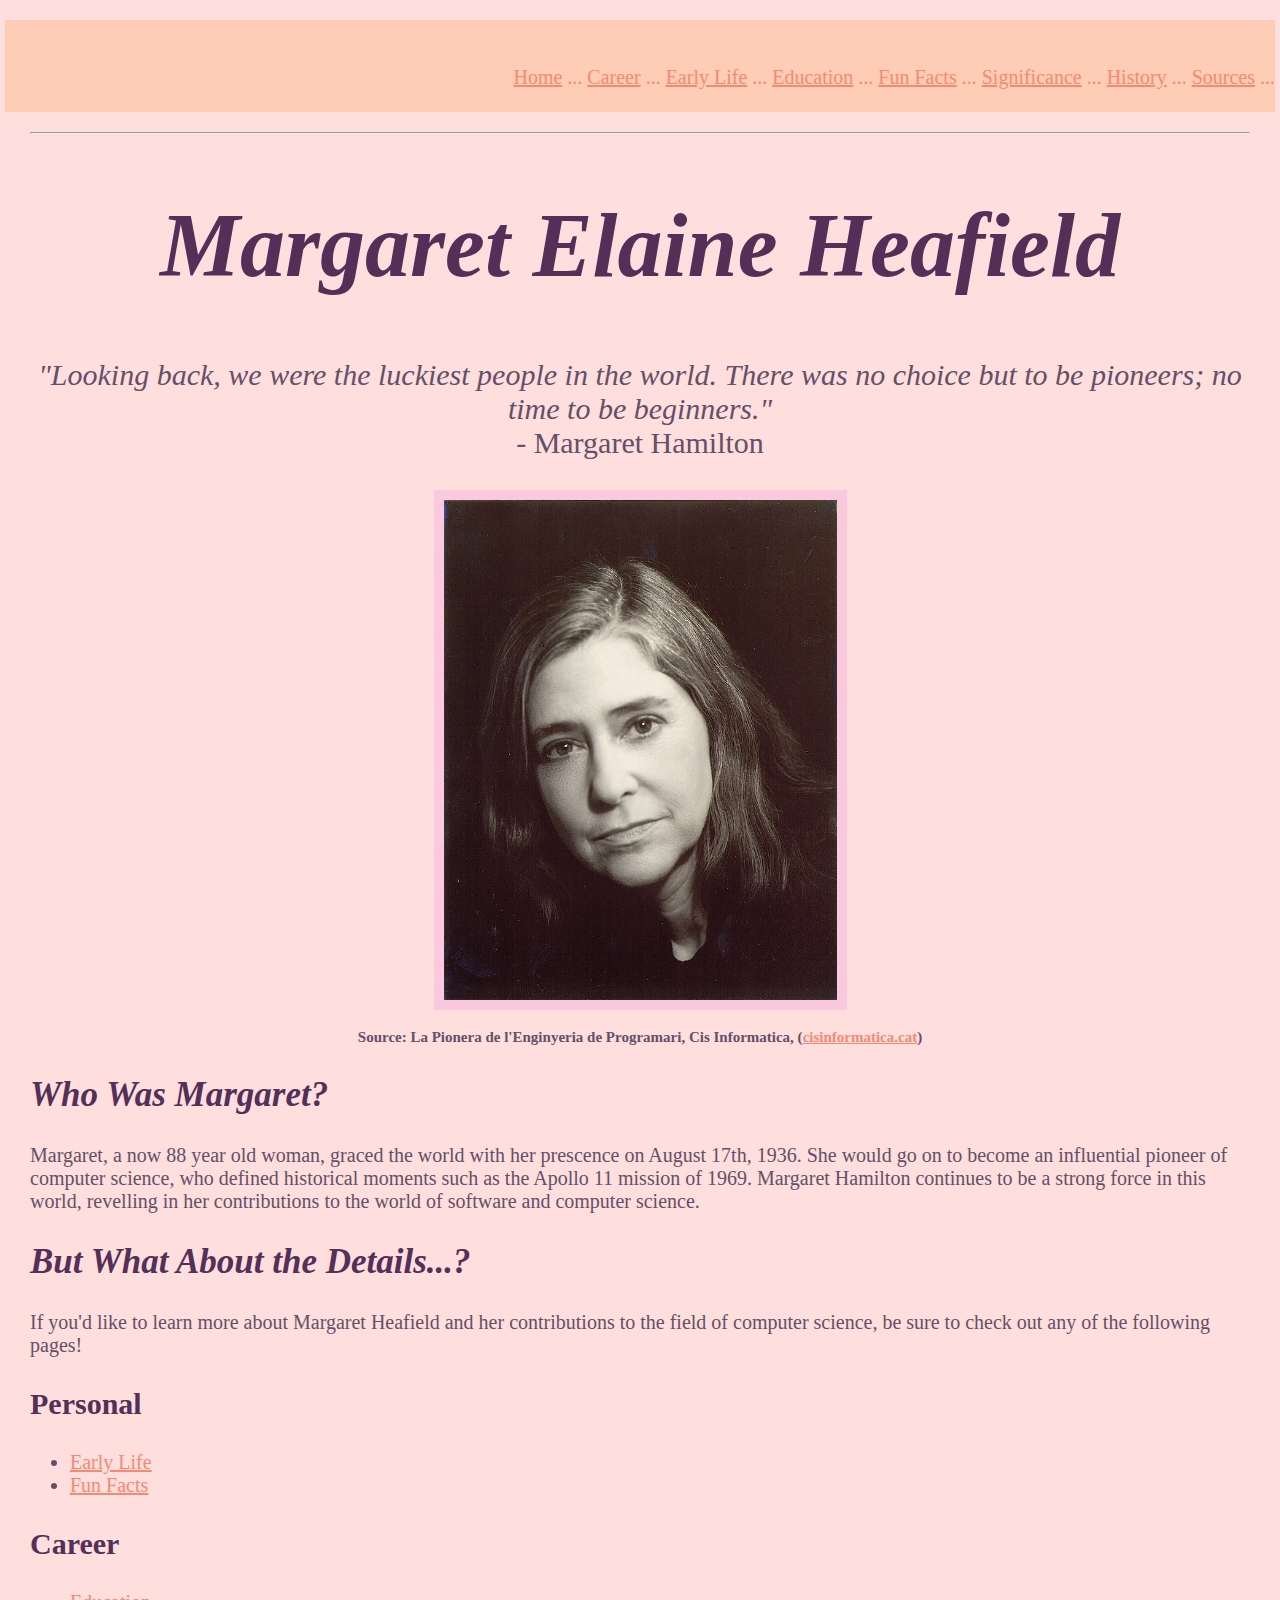
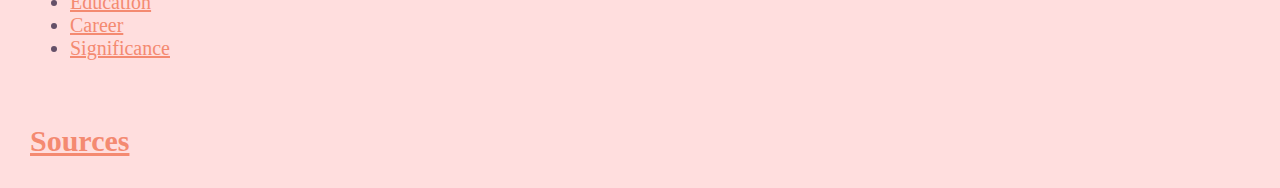
<file: index.html>
<!DOCTYPE html>

<html>
    <head>
        
        <title>Margaret Heafield</title>
        
        <link rel="stylesheet" type="text/css" href="/css/style.css">

        <!--Links to other pages-->
        <p class="index">
            <br><br>
            <a href="/index.html">Home</a>
            
            ...
            <a href="/html/career.html">Career</a>
            
            ...    
            <a href="/html/early-life.html">Early Life</a>
            
            ...    
            <a href="/html/education.html">Education</a>
           
            ...    
            <a href="/html/funfacts.html">Fun Facts</a>
            
            ...    
            <a href="/html/significance.html">Significance</a>
            
            ...    
            <a href="./html/history.html">History</a>
            
            ...
            <a href="/html/sources.html">Sources</a>
            ...    
            <br><br>
            </p>
    
    <hr>
    
<!--site coding after this point-->

    <body>
       <header> <h1 class="underline" id="titlepage">Margaret Elaine Heafield</h1></header>
        <main>
        <p class="quote"><em>"Looking back, we were the luckiest people in the world. 
        There was no choice but to be pioneers; no time to be beginners."</em> <br>
        - Margaret Hamilton</p>
        
        
        
        <center><img class="indeximgs" src="images/Margaret_Hamilton_1995.jpg" width="393px"
            height="500px"></center>
        <p class="imagecite"><strong>Source: La Pionera de l'Enginyeria de Programari, Cis Informatica, (<a href="https://www.cisinformatica.cat/margaret-hamilton-biografia/">cisinformatica.cat</a>)</strong></p>
        
        <h2>Who Was Margaret?</h2>
        <p>Margaret, a now 88 year old woman, graced the world with her prescence
        on August 17th, 1936. She would go on to become an influential pioneer of 
        computer science, who defined historical moments such as the Apollo 11 mission
        of 1969. Margaret Hamilton continues to be a strong force in this world, 
        revelling in her contributions to the world of software and computer science.</p>
        

<!--Starting on the meat and potatoes. Our information is after this now (links and stuff-->

        <h2>But What About the Details...?</h2>
        <p>If you'd like to learn more about Margaret Heafield 
        and her contributions to the field of computer science, 
        be sure to check out any of the following pages!</p>
    </main>
    <footer>
        <h3>Personal</h3>
        <ul>
            <li>
                <a href="./html/early-life.html">Early Life</a>
            </li>
    
            <li>
                <a href="./html/funfacts.html">Fun Facts</a>
            </li>
        </ul>
        <h3>Career</h3>
        <ul>
            <li>
                <a href="./html/education.html">Education</a>
            </li>
            <li>
                <a href="./html/career.html">Career</a>
            </li>
            <li>
                <a href="./html/significance.html">Significance</a>
            </li>
        </ul>
        
        <br>
        <h3 id="frontpagesources"><a href="./html/sources.html">Sources</a></h3>
    </footer>
    </body>
</html>
</file>
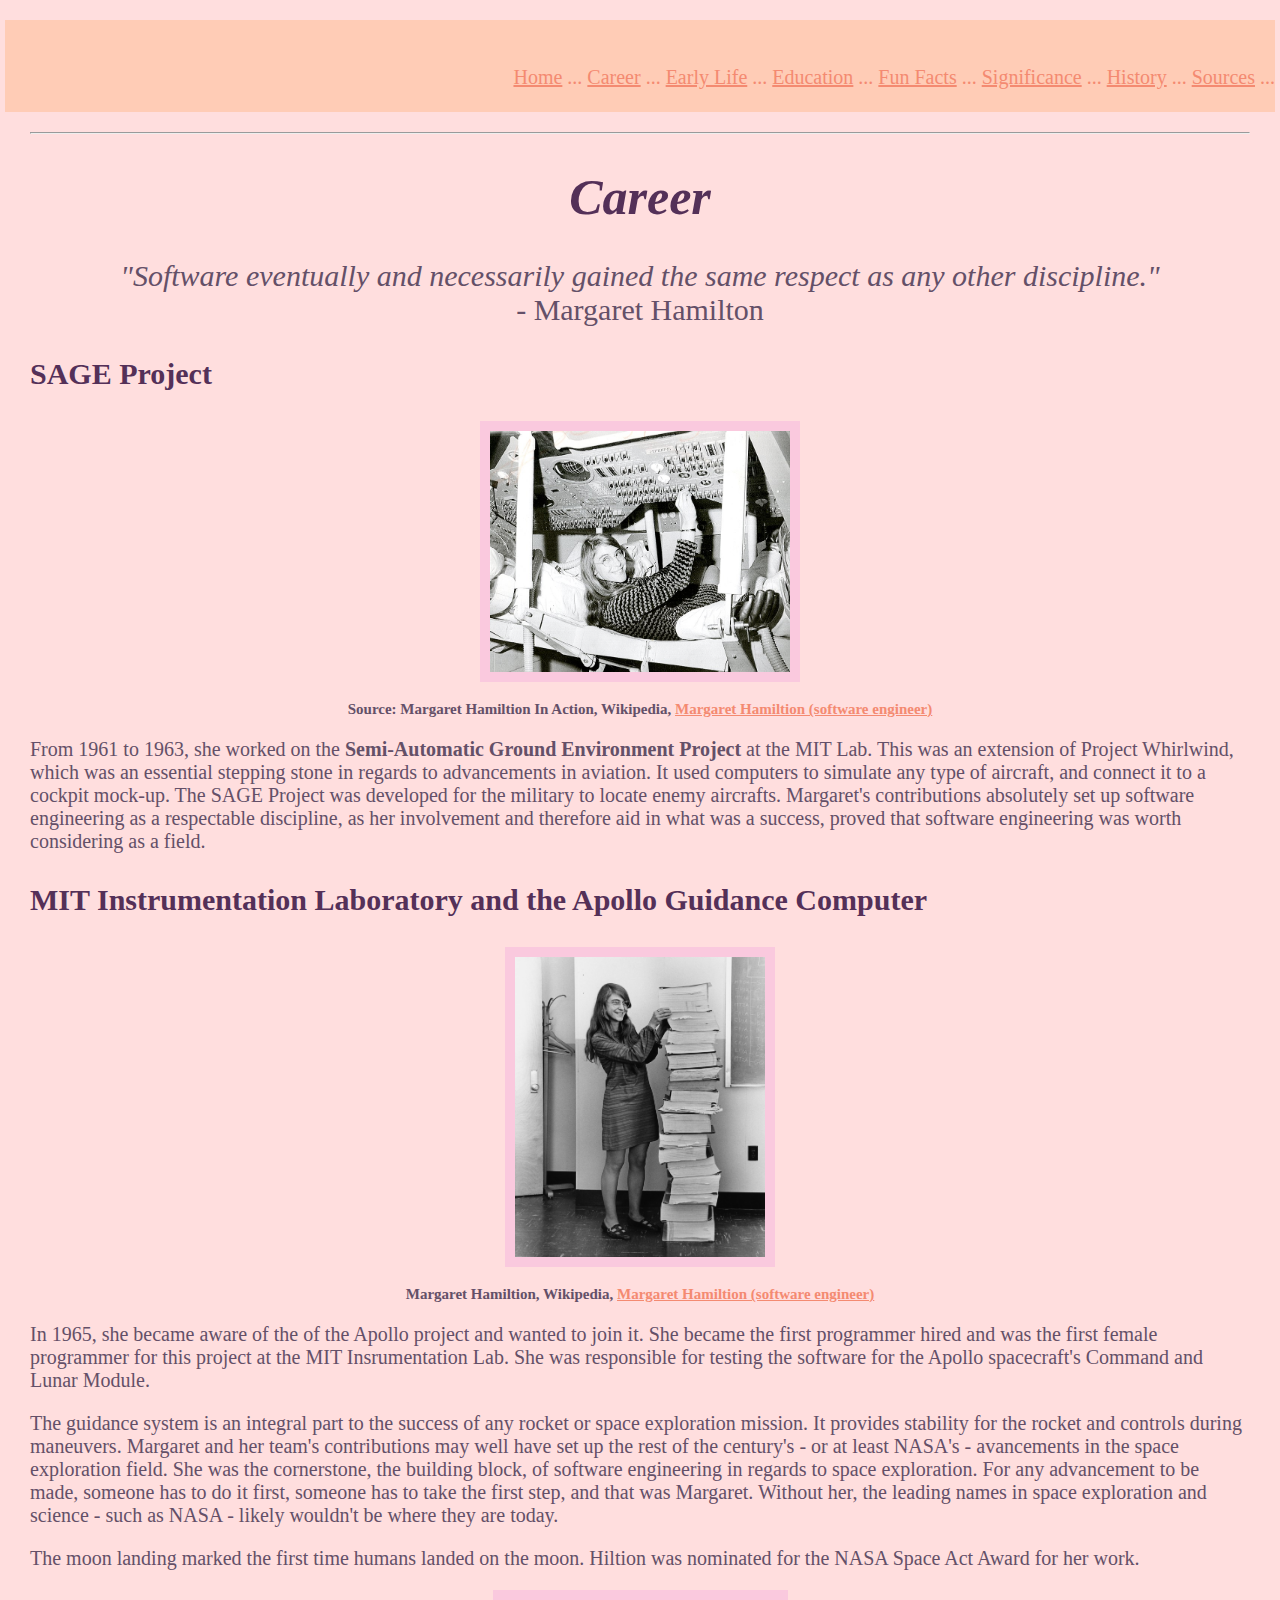
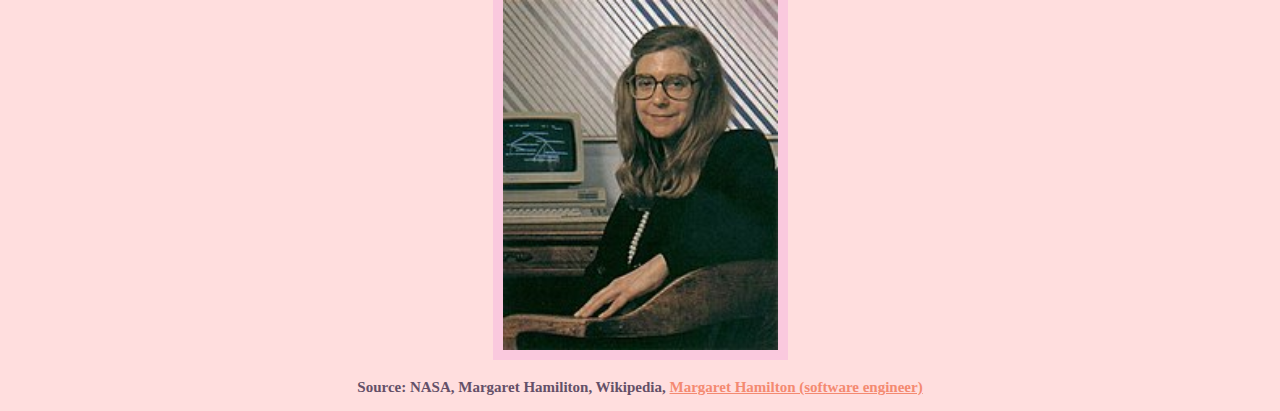
<file: html/career.html>
<!DOCTYPE html>
<html>
    <head>
        <title>Career</title>
        
        <link rel="stylesheet" type="text/css" href="../css/style.css">

        <!--Links to other pages-->
        <p class="index">
            <br><br>
            <a href="/index.html">Home</a>
            
            ...
            <a href="career.html">Career</a>
            
            ...    
            <a href="early-life.html">Early Life</a>
            
            ...    
            <a href="education.html">Education</a>
           
            ...    
            <a href="funfacts.html">Fun Facts</a>
            
            ...    
            <a href="significance.html">Significance</a>
            
            ...    
            <a href="history.html">History</a>
            
            ...
            <a href="sources.html">Sources</a>
            ...    
            <br><br>
            </p>
    
    <hr>
    
<!--site coding after this point-->

    <body>
       <header><h1>Career</h1></header>
       <main> <p class="quote"><em>"Software eventually and necessarily gained the same respect as any other discipline."</em><br> - Margaret Hamilton</p>
        <h3>SAGE Project</h3>
        
         <center><img class="careerimgs" src="/images/Margaret_Hamilton_in_action.jpg" width="300px"height-="175px"></center>
       <p class="imagecite"><strong> Source: Margaret Hamiltion In Action, Wikipedia, <a href="https://en.wikipedia.org/wiki/File:Margaret_Hamilton_-_restoration.jpg">Margaret Hamiltion (software engineer)</a></strong></p>
       
        <p>From 1961 to 1963, she worked on the 
        <b>Semi-Automatic Ground Environment Project</b> at the MIT Lab. This was
        an extension of Project Whirlwind, which was an essential
        stepping stone in regards to advancements in aviation.
        It used computers to simulate any type of aircraft, and connect
        it to a cockpit mock-up. 
        
        The SAGE Project was developed for the military to locate enemy aircrafts.
        Margaret's contributions absolutely set up software engineering
        as a respectable discipline, as her involvement and therefore aid
        in what was a success, proved that software engineering was worth considering
        as a field.</p>
        
        <h3>MIT Instrumentation Laboratory and the Apollo Guidance Computer</h3>
        
         <center><img class="careerimgs" src="/images/Margaret_Hamilton_-_restoration.jpg" width="250px" height="300px"></center>
      <strong><p class="imagecite"> Margaret Hamiltion, Wikipedia, <a href="https://en.wikipedia.org/wiki/File:Margaret_Hamilton_-_restoration.jpg"> Margaret Hamiltion (software engineer)</a></strong></p>
        
        <p> In 1965, she became aware of the of the Apollo project and wanted to 
        join it. She became the first programmer hired and was the first female 
        programmer for this project at the MIT Insrumentation Lab. She was 
        responsible for testing the software for the Apollo spacecraft's 
        Command and Lunar Module.</p>
        <p>The guidance system is an integral part to the success of any
        rocket or space exploration mission. It provides stability for the
        rocket and controls during maneuvers. Margaret and her team's contributions
        may well have set up the rest of the century's - or at least NASA's - 
        avancements in the space exploration field. She was the cornerstone, the
        building block, of software engineering in regards to space exploration.
        For any advancement to be made, someone has to do it first, someone has to take the
        first step, and that was Margaret. Without her, the leading names
        in space exploration and science - such as NASA - likely wouldn't be where they 
        are today.</P>
        
        <p>The moon landing marked the first time humans landed on the moon. Hiltion was nominated for the NASA Space Act Award for her work.</p>
        
        
        
        <center><img class="careerimgs" src="/images/Margaret.jpg"
        width="275px"height="350px"></center>
        
        <p class="imagecite"><strong> Source: NASA, Margaret Hamiliton, Wikipedia, <a href="https://en.wikipedia.org/wiki/Margaret_Hamilton_(software_engineer)#Career"> Margaret Hamilton (software engineer)</a></strong></p>
    </main>
    </body>
    
</html>
</file>
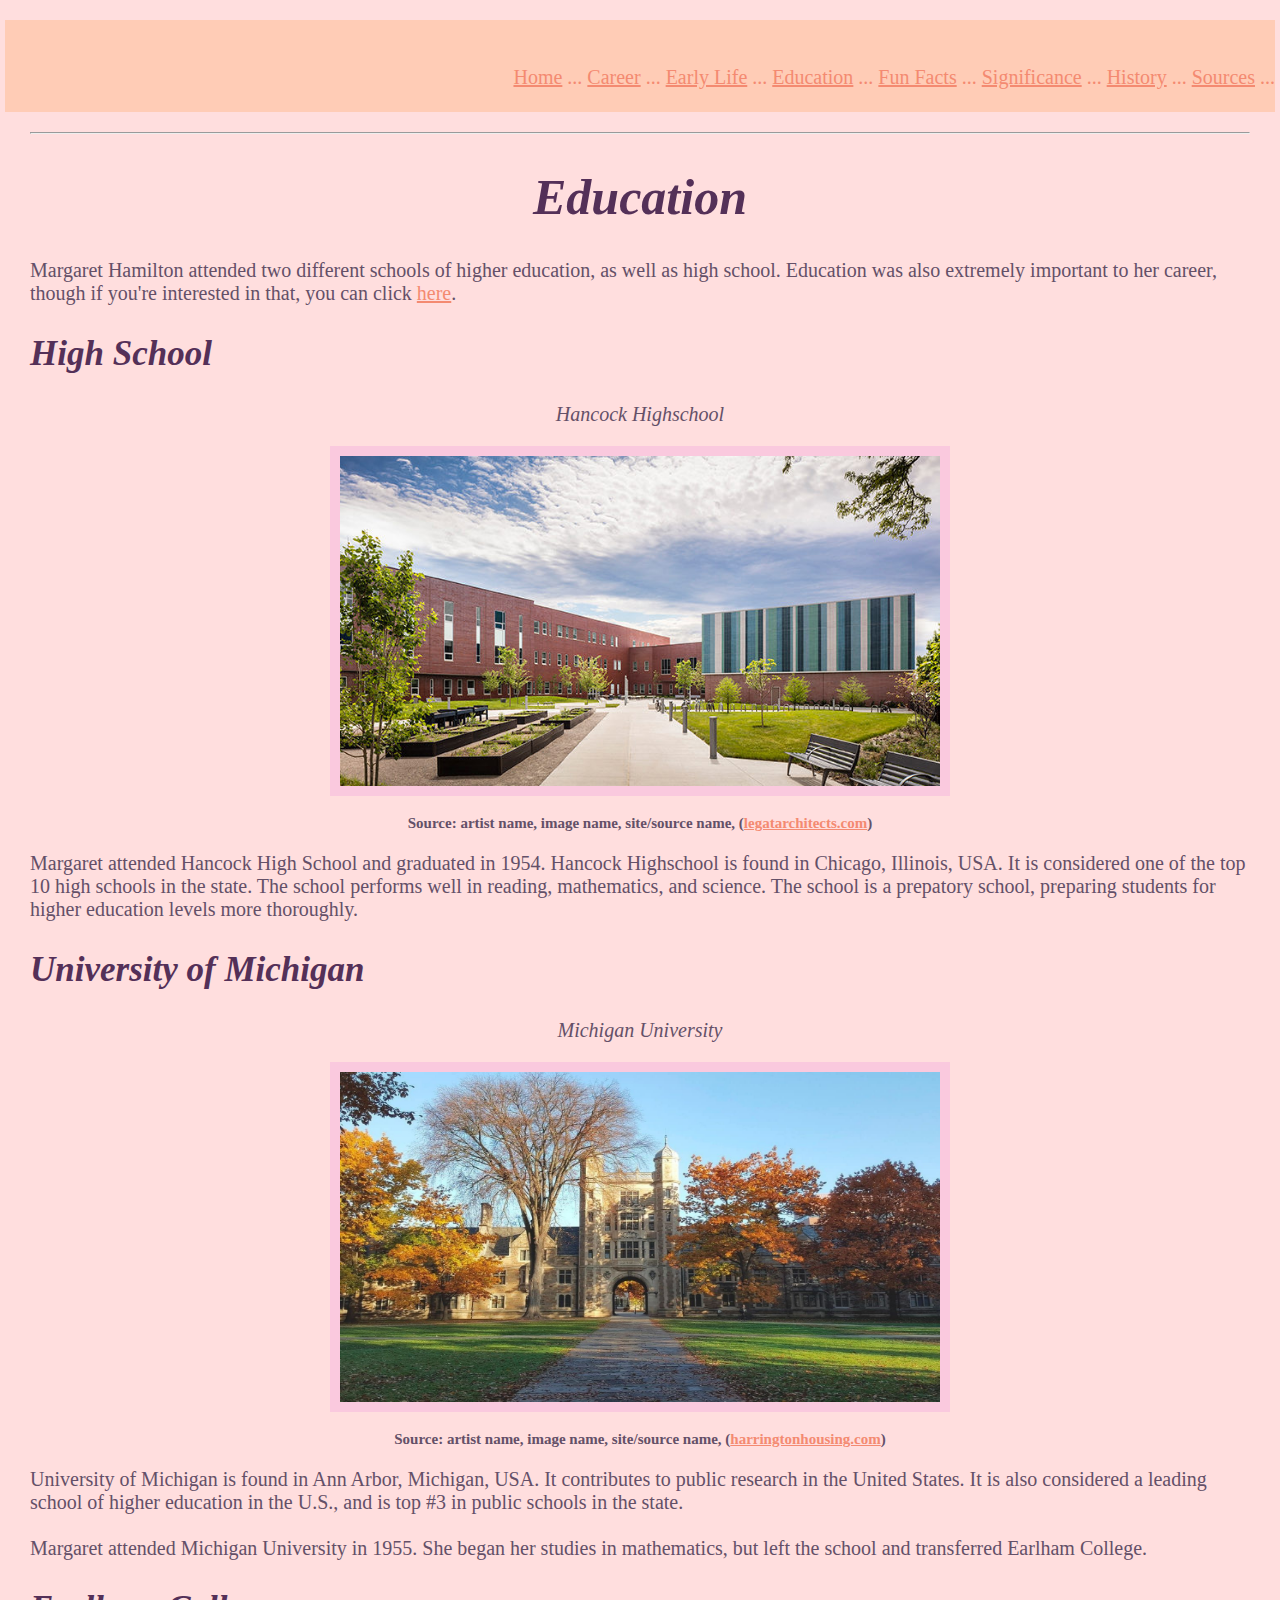
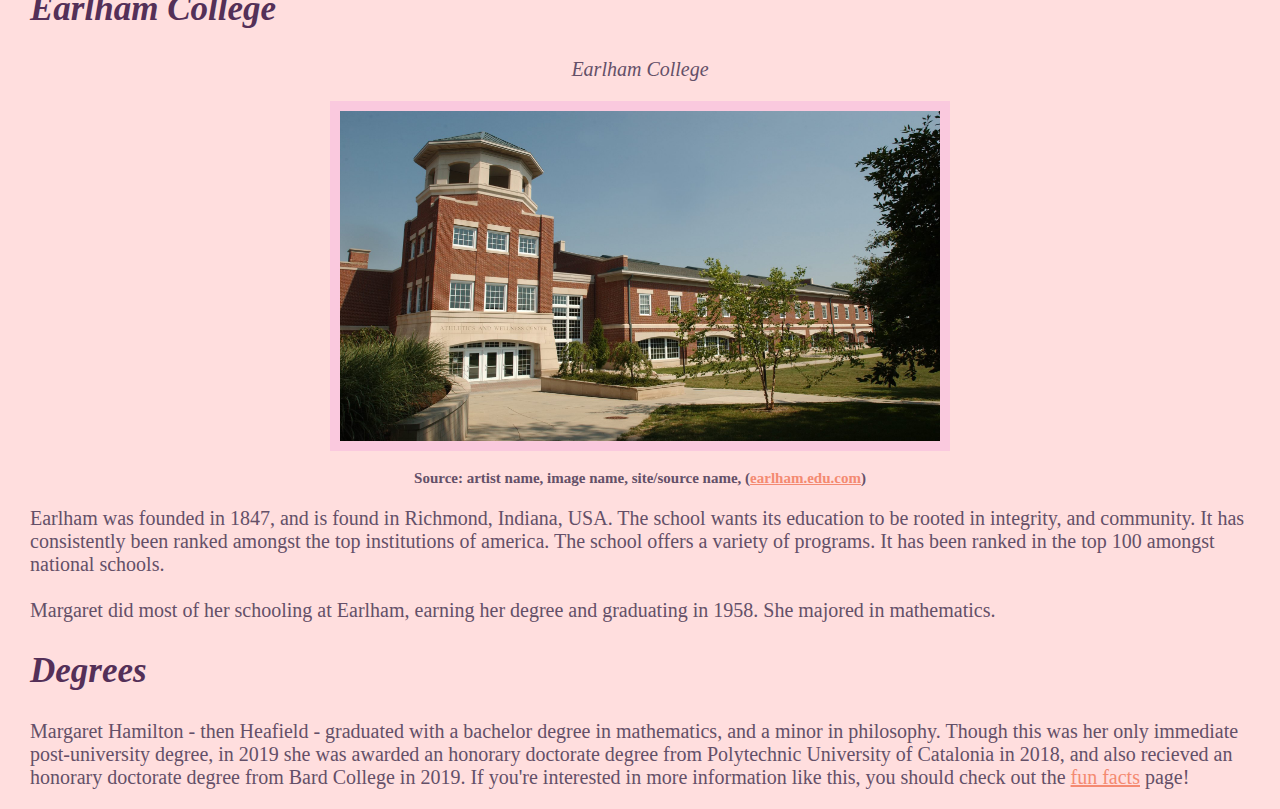
<file: html/education.html>
<!DOCTYPE html>
<html>
    <head>
        <title>Education</title>
        
        <link rel="stylesheet" type="text/css" href="../css/style.css">

        <!--Links to other pages-->
        <p class="index">
            <br><br>
            <a href="/index.html">Home</a>
            
            ...
            <a href="career.html">Career</a>
            
            ...    
            <a href="early-life.html">Early Life</a>
            
            ...    
            <a href="education.html">Education</a>
           
            ...    
            <a href="funfacts.html">Fun Facts</a>
            
            ...    
            <a href="significance.html">Significance</a>
            
            ...    
            <a href="history.html">History</a>
            
            ...
            <a href="sources.html">Sources</a>
            ...    
            <br><br>
            </p>
    
    <hr>
    
<!--site coding after this point-->

    <body>
       <header> <h1>Education</h1></header>
        <main>
        <p>Margaret Hamilton attended two different schools of higher education,
        as well as high school. Education was also extremely important to her career,
        though if you're interested in that, you can click <a href="career.html">here</a>.</p>
        
        <h2>High School</h2>
        
        <!--image-->
        
        <p class="center"><i>Hancock Highschool</i></p>
        <center><img class="educationimgs" src="/images/highschool.jpg" 
        width="600px"height="330px"></center>
        <p class="imagecite"><strong>Source: artist name, image name, site/source name, 
        (<a href="https://www.legat.com/hancock-high-school-named-midwests-best-k-12-education-project-by-enr-midwest/">legatarchitects.com</a>)</strong></p>
        
        <p>Margaret attended Hancock High School and graduated in 1954. Hancock 
        Highschool is found in Chicago, Illinois, USA. It is considered one of the top 10
        high schools in the state. The school performs well in reading, mathematics, and science.
        The school is a prepatory school, preparing students for higher education levels more thoroughly.</p>
        
        <h2>University of Michigan</h2>
        
        <!--image-->

        <p class="center"><i>Michigan University</i></p>
        <center><img class="educationimgs" src="/images/university-of-michigan.jpg" 
        width="600px"height="330px"></center>
        <p class="imagecite"><strong>Source: artist name, image name, site/source name, 
        (<a href="https://www.harringtonhousing.com/news/what-makes-the-university-of-michigan-unique">harringtonhousing.com</a>)</strong></p>

        
        <p>
            
        University of Michigan is found in Ann Arbor, Michigan, USA. 
        It contributes to public research in the United States. It is also considered
        a leading school of higher education in the U.S., and is top #3 in public schools
        in the state.
        
        <br><br>
        
        Margaret attended Michigan University in 1955. She began her studies in 
        mathematics, but left the school and transferred Earlham College. 
        
        </p>
        
       
        <!--earlham college-->

        <h2>Earlham College</h2>
        
        <!--image-->
        
        <p class="center"><i>Earlham College</i></p>
        <center>
            <img class="educationimgs" src="/images/earlham-college.jpg" 
        width="600px"height="330px"></center>
        <p class="imagecite"><strong>Source: artist name, image name, site/source name, 
        (<a href="https://earlham.edu/academics/majors-minors-programs/athletics-wellness-and-physical-education/">earlham.edu.com</a>)</strong></p>
        
        <!--where is this place? basics of uni. one fun fact.-->
        
        <p>
            
        Earlham was founded in 1847, and is found in Richmond, Indiana, USA. The 
        school wants its education to be rooted in integrity, and community. It
        has consistently been ranked amongst the top institutions of america. The
        school offers a variety of programs. It has been ranked in the top 100 
        amongst national schools. 
            
            <br><br>
        Margaret did most of her schooling at Earlham, earning her degree and 
        graduating in 1958. She majored in mathematics.
        
        </p>
        
        
        <!--degrees.-->
        
        
        <h2>Degrees</h2>
        <p>Margaret Hamilton - then Heafield - graduated with a bachelor degree in 
        mathematics, and a minor in philosophy.
        Though this was her only immediate post-university degree, 
        in 2019 she was awarded an honorary doctorate degree from Polytechnic
        University of Catalonia in 2018, 
        and also recieved an honorary doctorate degree from Bard College in 2019.
        If you're interested in more information like this, you should check out
        the <a href="funfacts.html">fun facts</a> page!</p>
    </main>
    </body>
    </html>
</file>
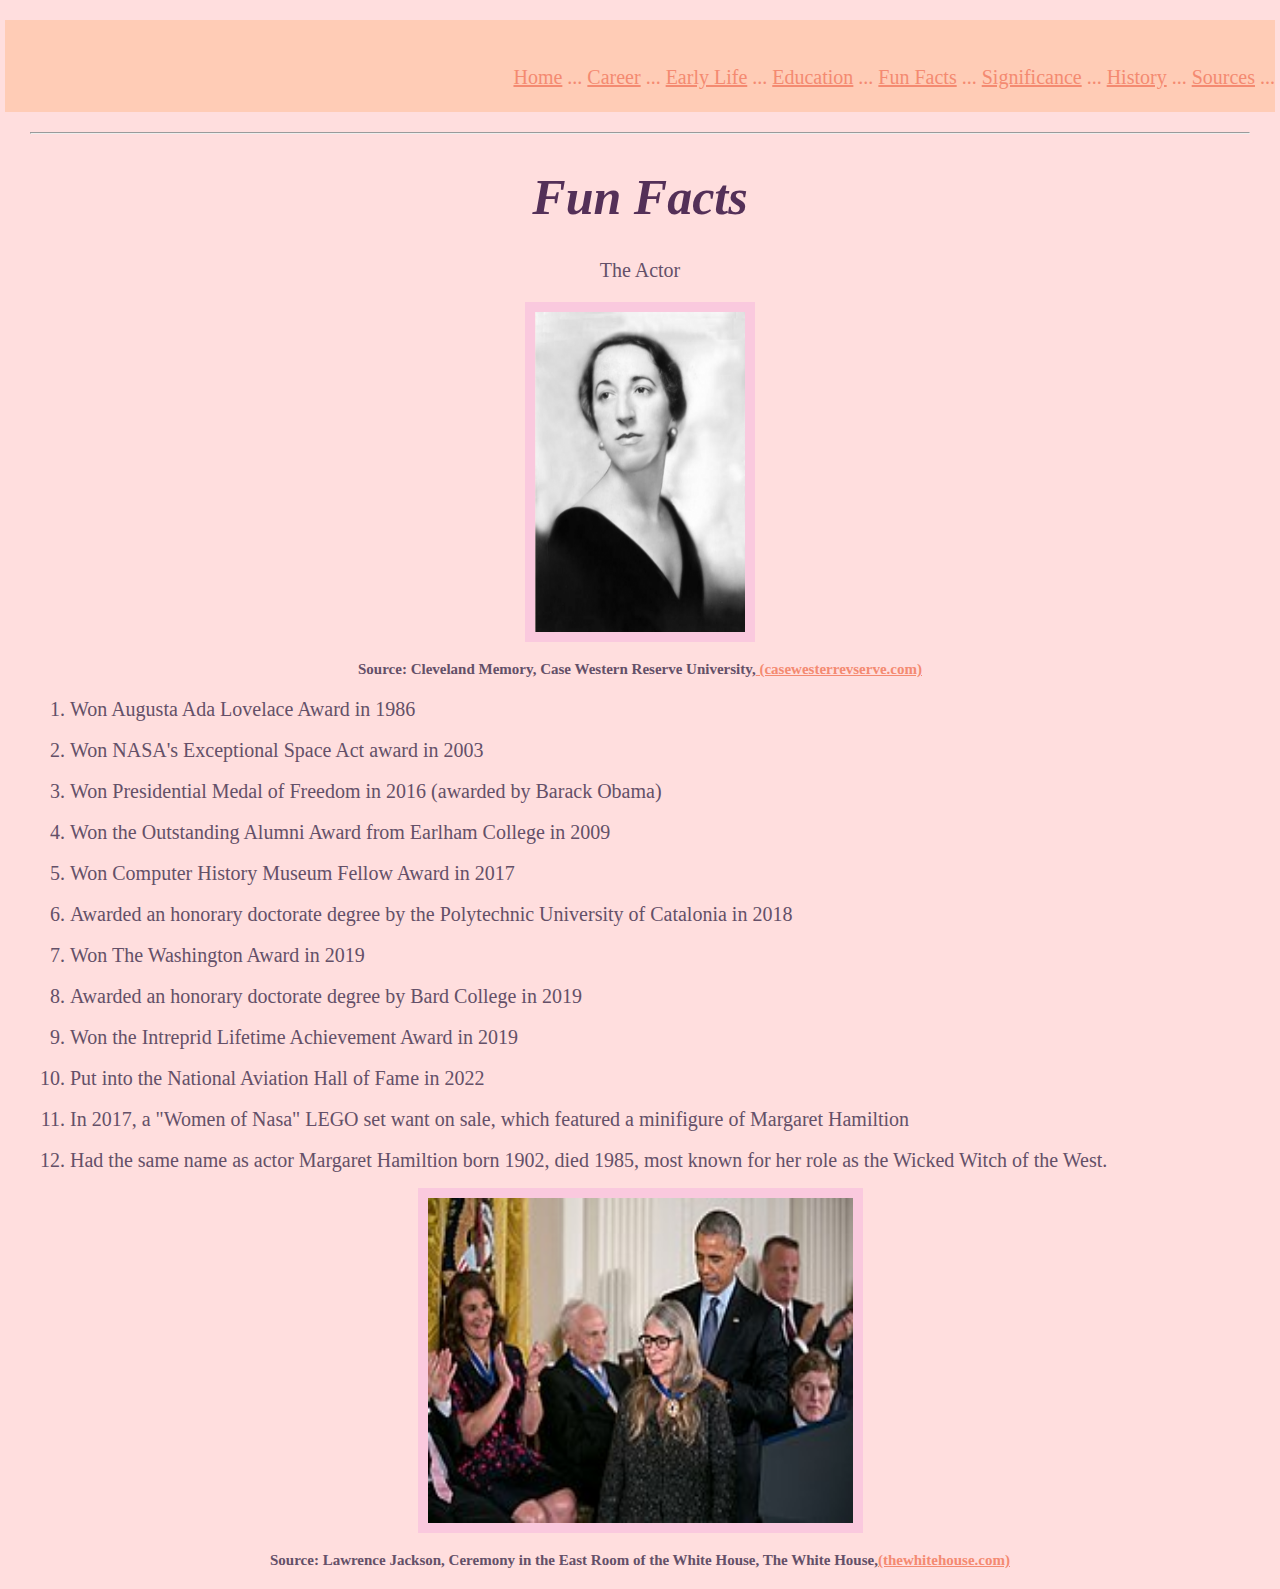
<file: html/funfacts.html>
<!DOCTYPE html>
<html>
    <title>Fun Facts</title>
    
    <link rel="stylesheet" type="text/css" href="../css/style.css">

<!--Links to other pages-->
<p class="index">
    <br><br>
    <a href="/index.html">Home</a>
    
    ...
    <a href="career.html">Career</a>
    
    ...    
    <a href="early-life.html">Early Life</a>
    
    ...    
    <a href="education.html">Education</a>
   
    ...    
    <a href="funfacts.html">Fun Facts</a>
    
    ...    
    <a href="significance.html">Significance</a>
    
    ...    
    <a href="history.html">History</a>
    
    ...
    <a href="sources.html">Sources</a>
    ...    
    <br><br>
    </p>
    
    <hr>
    
<!--site coding after this point-->
    
    
    <body>
       <header><h1>Fun Facts</h1></header> 
       <main><p class="center">The Actor</p>
      <center> <img class="funfactsimgs" id="thisimgisdif" src="/images/Margaret Hamilton-actor.webp" width="210" height="320"></center> 
         

<p class="imagecite"><strong> Source: Cleveland Memory, Case Western Reserve University,<a href="https://case.edu/ech/articles/h/hamilton-margaret"> (casewesterrevserve.com)</a></strong></p>

        <p>
            <ol>
                <li>Won Augusta Ada Lovelace Award in 1986</li><br>
                <li>Won NASA's Exceptional Space Act award in 2003</li><br>
                <li>Won Presidential Medal of Freedom in 2016 (awarded by Barack Obama)</li><br>
                <li>Won the Outstanding Alumni Award from Earlham College in 2009</li><br>
                <li>Won Computer History Museum Fellow Award in 2017</li><br>
                <li>Awarded an honorary doctorate degree by the Polytechnic University of Catalonia in 2018</li><br>
                <li>Won The Washington Award in 2019</li><br>
                <li>Awarded an honorary doctorate degree by Bard College in 2019</li><br>
                <li>Won the Intreprid Lifetime Achievement Award in 2019 </li><br>
                <li>Put into the National Aviation Hall of Fame in 2022</li><br>
                <li>In 2017, a "Women of Nasa" LEGO set want on sale, which featured a minifigure of Margaret Hamiltion</li><br>
                <li>Had the same name as actor Margaret Hamiltion born 1902, died 1985, most known for her role as the Wicked Witch of the West.</li>
                </ol>


<center><img class="funfactsimgs" src="/images/Medal_of_Freedom_from_Obama.jpg" width="425px" height="325px"></center>
                <p class="imagecite"><strong> Source: Lawrence Jackson, Ceremony in the East Room of the White House, The White House,<a href="https://obamawhitehouse.archives.gov/blog/2016/11/22/celebrating-presidential-medal-freedom-winners-science-and-tech-garwin-hopper-and">(thewhitehouse.com)</a></strong></p>
        </p>
    </main>
    </body>
</html>
</file>
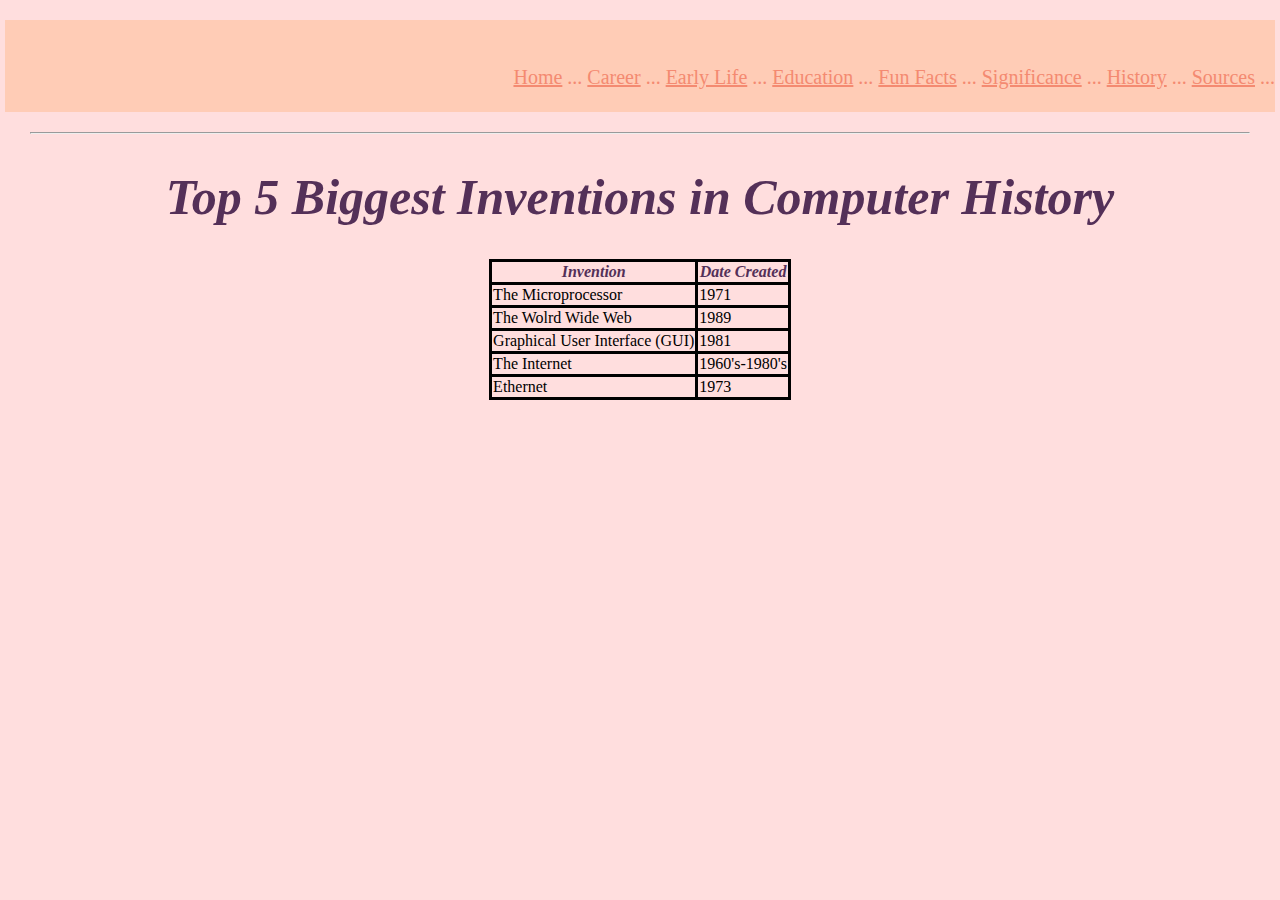
<file: html/history.html>
<!DOCTYPE html>
<html>
    <head><title>History</title>
        <link rel="stylesheet" type="text/css" href="../css/style.css">
    </head>
    <!--Links to other pages-->
    <p class="index">
        <br><br>
        <a href="/index.html">Home</a>
        
        ...
        <a href="career.html">Career</a>
        
        ...    
        <a href="early-life.html">Early Life</a>
        
        ...    
        <a href="education.html">Education</a>
       
        ...    
        <a href="funfacts.html">Fun Facts</a>
        
        ...    
        <a href="significance.html">Significance</a>
        
        ...    
        <a href="history.html">History</a>
        
        ...
        <a href="sources.html">Sources</a>
        ...    
        <br><br>
        </p>
        
        <hr>
        
    <!--site coding after this point-->
<body> 
    <header><h1>Top 5 Biggest Inventions in Computer History</h1></header>
    <p>
        <table>
            <tr>
                <th>Invention</th>
                <th>Date Created</th>
               
            </tr>
            <tr>
                <td>The Microprocessor</td>
                <td>1971</td>
            </tr>
            <tr>
                <td>The Wolrd Wide Web</td>
                <td>1989</td>
            </tr>
            <tr>
                <td>Graphical User Interface (GUI)</td>
                <td>1981</td>
            </tr>
            <tr>
                <td>The Internet</td>
                <td>1960's-1980's</td>
            </tr>
            <tr>
                <td>Ethernet</td>
                <td>1973</td>
            </tr>
        </table>
    </p>
</body>
</html>
</file>
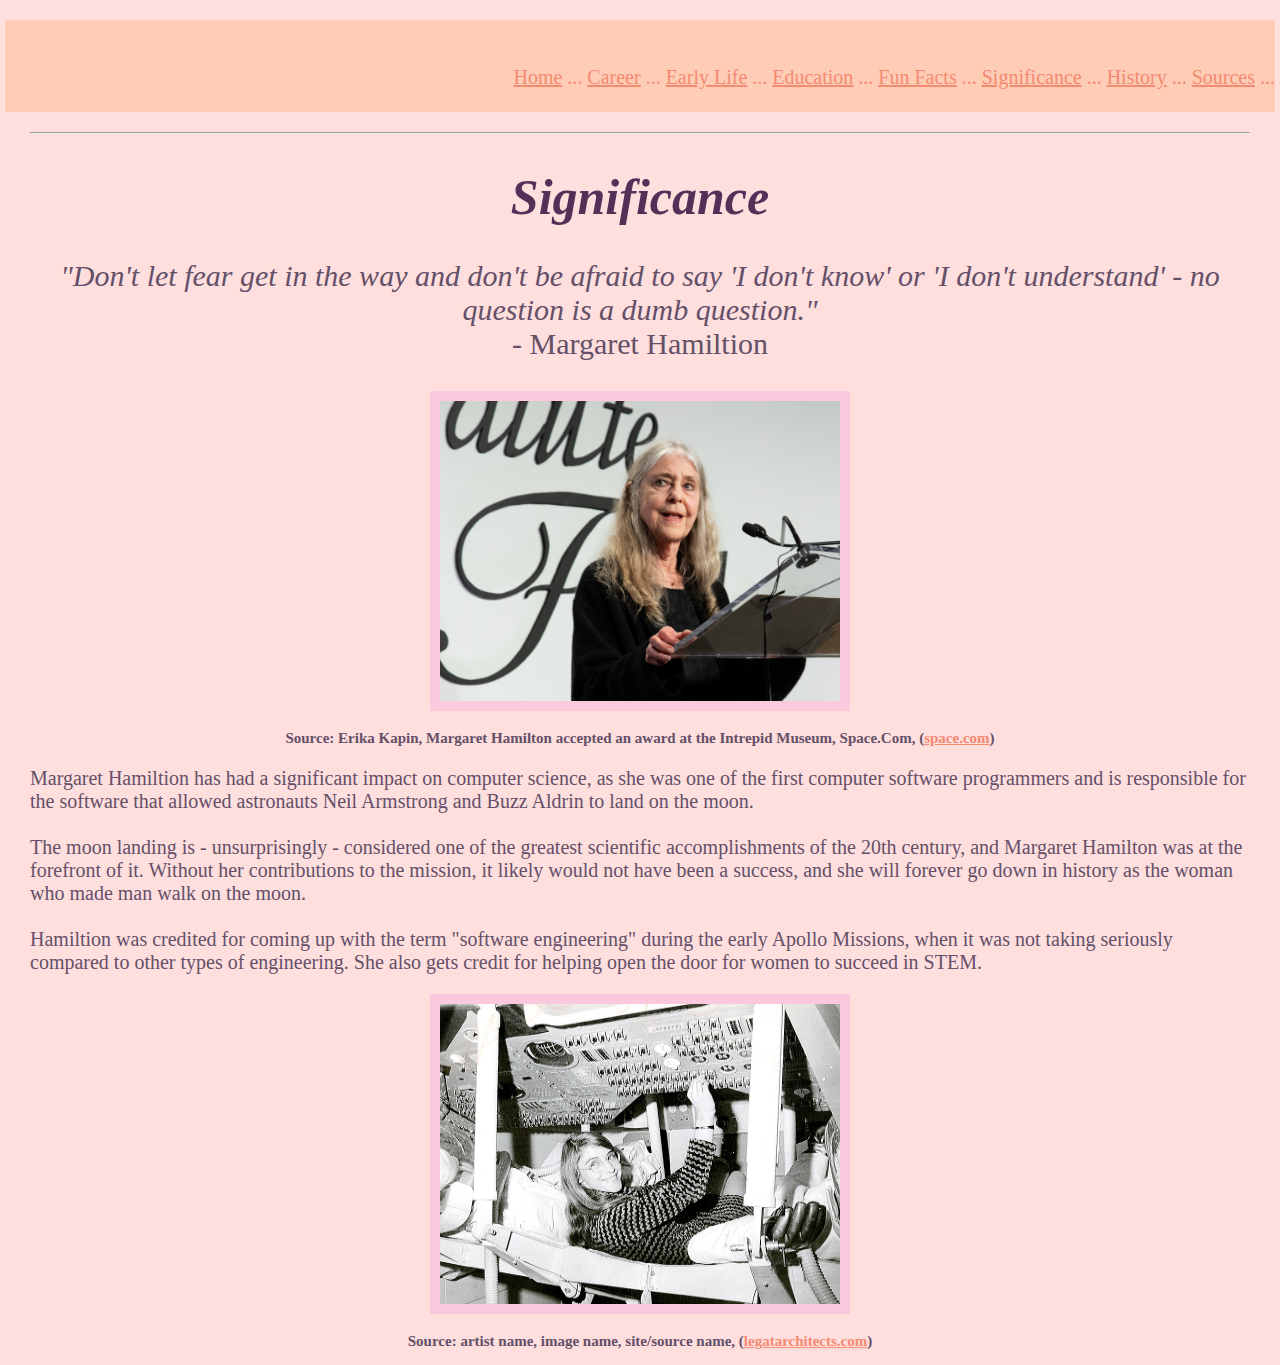
<file: html/significance.html>
<!DOCTYPE html>
<html>
    <head>
        <title>Significance</title>
        
        <link rel="stylesheet" type="text/css" href="../css/style.css">

        <!--Links to other pages-->
        <p class="index">
            <br><br>
            <a href="/index.html">Home</a>
            
            ...
            <a href="career.html">Career</a>
            
            ...    
            <a href="early-life.html">Early Life</a>
            
            ...    
            <a href="education.html">Education</a>
           
            ...    
            <a href="funfacts.html">Fun Facts</a>
            
            ...    
            <a href="significance.html">Significance</a>
            
            ...    
            <a href="history.html">History</a>
            
            ...
            <a href="sources.html">Sources</a>
            ...    
            <br><br>
            </p>
    
    <hr>
    
<!--site coding after this point-->
    
    <body>
      <header>  <h1>Significance</h1></header>
       <main><p class="quote"><em>"Don't let fear get in the way and don't be afraid to say 'I don't know' or 'I don't understand' - no question is a dumb question."</em> <br> - Margaret Hamiltion</p>
         
<!--image-->
         <center><img class="significanceimgs" src="/images/margham.jpg" width="400px" height="300px"></center>
    <p class="imagecite"><strong>Source: Erika Kapin, Margaret Hamilton accepted an award at the Intrepid Museum, Space.Com, 
        (<a href="https://www.space.com/margaret-hamilton-apollo-programmer-intrepid-award.html">space.com</a>)</strong></p>
        
<!--content-->
        <p>Margaret Hamiltion has had a significant impact on computer science, 
        as she was one of the first computer software programmers and is 
        responsible for the software that allowed astronauts Neil Armstrong and 
        Buzz Aldrin to land on the moon. 
        <br><br>The moon landing is - unsurprisingly - considered one of the 
        greatest scientific accomplishments of the 20th century, and Margaret 
        Hamilton was at the forefront of it. Without her contributions to the mission,
        it likely would not have been a success, and she will forever go down in
        history as the woman who made man walk on the moon. 
        <br><br>Hamiltion was credited for coming up with the term "software engineering" during the early Apollo Missions, when it was not taking seriously compared to other types of engineering. She also gets credit for helping open the door for women to succeed in STEM.</p>
   
    
    
    <center><img class="significanceimgs" src="/images/Margaret_Hamilton_in_action.jpg" width="400px" height="300px"></center>
    <p class="imagecite"><strong>Source: artist name, image name, site/source name, 
        (<a href="https://www.legat.com/hancock-high-school-named-midwests-best-k-12-education-project-by-enr-midwest/">legatarchitects.com</a>)</strong></p>
    </main> 
    </body>   
    </html>
</file>
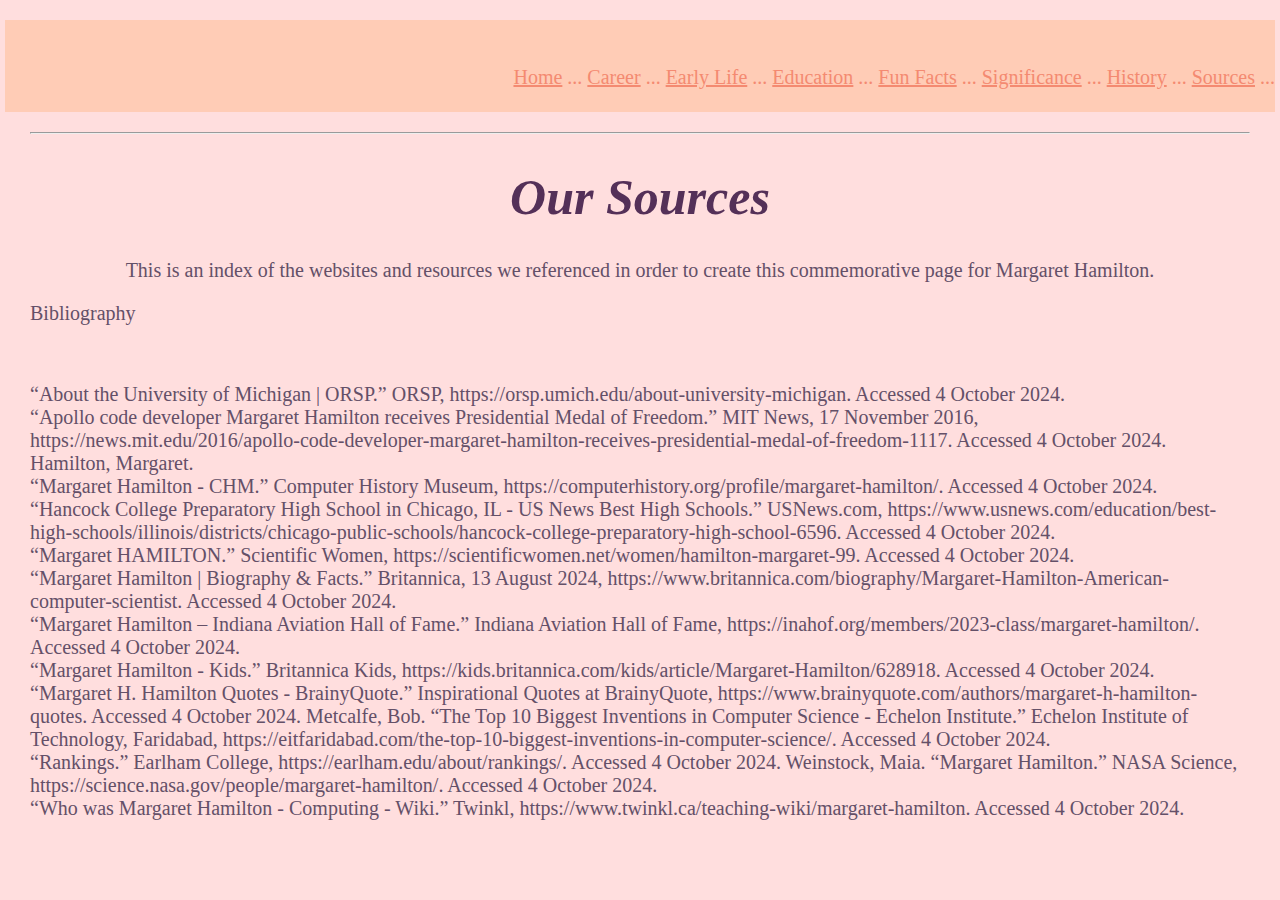
<file: html/sources.html>
<!DOCTYPE html>
<html>
    <head>
        <title></title>
        
        <link rel="stylesheet" type="text/css" href="../css/style.css">

        <!--Links to other pages-->
        <p class="index">
            <br><br>
            <a href="/index.html">Home</a>
            
            ...
            <a href="career.html">Career</a>
            
            ...    
            <a href="early-life.html">Early Life</a>
            
            ...    
            <a href="education.html">Education</a>
           
            ...    
            <a href="funfacts.html">Fun Facts</a>
            
            ...    
            <a href="significance.html">Significance</a>
            
            ...    
            <a href="history.html">History</a>
            
            ...
            <a href="sources.html">Sources</a>
            ...    
            <br><br>
            </p>
    
    <hr>
    
<!--site coding after this point-->
    <body>
        
       <header> <h1>Our Sources</h1></header>
        <main> <p class="center">This is an index of the websites and resources we referenced in order
        to create this commemorative page for Margaret Hamilton.</p>
        <p>Bibliography</p><br>
        <p>“About the University of Michigan | ORSP.” ORSP, https://orsp.umich.edu/about-university-michigan. Accessed 4 October 2024.
            <br>“Apollo code developer Margaret Hamilton receives Presidential Medal of Freedom.” MIT News, 17 November 2016, https://news.mit.edu/2016/apollo-code-developer-margaret-hamilton-receives-presidential-medal-of-freedom-1117. Accessed 4 October 2024.
            Hamilton, Margaret.<br> “Margaret Hamilton - CHM.” Computer History Museum, https://computerhistory.org/profile/margaret-hamilton/. Accessed 4 October 2024.
           <br> “Hancock College Preparatory High School in Chicago, IL - US News Best High Schools.” USNews.com, https://www.usnews.com/education/best-high-schools/illinois/districts/chicago-public-schools/hancock-college-preparatory-high-school-6596. Accessed 4 October 2024.
           <br> “Margaret HAMILTON.” Scientific Women, https://scientificwomen.net/women/hamilton-margaret-99. Accessed 4 October 2024.
            <br>“Margaret Hamilton | Biography & Facts.” Britannica, 13 August 2024, https://www.britannica.com/biography/Margaret-Hamilton-American-computer-scientist. Accessed 4 October 2024.
           <br> “Margaret Hamilton – Indiana Aviation Hall of Fame.” Indiana Aviation Hall of Fame, https://inahof.org/members/2023-class/margaret-hamilton/. Accessed 4 October 2024.
            <br>“Margaret Hamilton - Kids.” Britannica Kids, https://kids.britannica.com/kids/article/Margaret-Hamilton/628918. Accessed 4 October 2024.
           <br> “Margaret H. Hamilton Quotes - BrainyQuote.” Inspirational Quotes at BrainyQuote, https://www.brainyquote.com/authors/margaret-h-hamilton-quotes. Accessed 4 October 2024.
            Metcalfe, Bob. “The Top 10 Biggest Inventions in Computer Science - Echelon Institute.” Echelon Institute of Technology, Faridabad, https://eitfaridabad.com/the-top-10-biggest-inventions-in-computer-science/. Accessed 4 October 2024.
            <br>“Rankings.” Earlham College, https://earlham.edu/about/rankings/. Accessed 4 October 2024.
            Weinstock, Maia. “Margaret Hamilton.” NASA Science, https://science.nasa.gov/people/margaret-hamilton/. Accessed 4 October 2024.
           <br> “Who was Margaret Hamilton - Computing - Wiki.” Twinkl, https://www.twinkl.ca/teaching-wiki/margaret-hamilton. Accessed 4 October 2024.
            </p>
       
        </main>
    </body>
    </html>
</file>
<file: css/style.css>
#titlepage {
    font-size:90px;
}

#titlepage:hover {
    font-size:93px
}

#frontpagesources {
    font-family:times;
}

.index {
    text-align:right;
    background-color:#ffccb6;
    color:#f48a71;
    font-family:comic;
    margin-left:-25px;
    margin-right:-25px;
    a:hover {
        box-shadow: inset 100px 0 0 0 #fcd5c5;
        color:white;
        }
}

.quote {
    text-align:center;
    font-family:comic;
    font-size:30px;
}

.imagecite {
    text-align:center;
    font-size:15px;
}

.underline:hover {
    color:#70457a
}


img {
    
    border-style:solid;
	border-color:#fac9de;
	border-width:10px;
}

/*photo movements - get bigger when hover*/

.indeximgs:hover {
    width:30%;
    height:30%;
}

.careerimgs:hover {
    width:25%;
    height:25%;
}

.early-lifeimgs:hover {
    width:40%;
    height:40%;
}

.educationimgs:hover {
    width:45%;
    height:45%;
}

.funfactsimgs:hover {
    width:35%;
    height:45%;

}

#thisimgisdif:hover {
    width:250;
    height:400;
}

.significanceimgs:hover {
    width:30%;
    height:30%;
}

/*photo movements end*/


h1 {
    font-size:50px;
    text-align:center;
    font-family:times;
    font-style:italic;
    font-style:bold;
    color:#543058;
}

h1:hover {
    font-size:53px;
}

h2 {
    color:#543058;
    font-family:times;
    font-style:italic;
    font-size:35px;
}

h2:hover {
    font-size:37px;
}

h3 {
    color:#543058;
    font-family:times;
    font-style:times;
    font-size:30px;
}

h3:hover {
    font-size:32px;
}

p {
    font-family:verdana;
    color:#645068;
    font-style:times;
    font-size:20px;
}

a {
    font-family:verdana;
    color:#f48a71;
}

a:hover {
    box-shadow: inset 100px 0 0 0 #ffdede;
    color:#c694d1;
}

body {
    background-color:#ffdede;
    margin-right:30px;
    margin-left:30px;
    
}

li {
    font-family:verdana;
    color:#645068;
    font-size:20px;
}
.center {
    text-align: center;
}
table,th,td {
    border:3px solid black;
    border-collapse: collapse;
    margin-left: auto;
  margin-right: auto;
}
th {
    font-style:italic;
    color: #543058;
}
</file>
